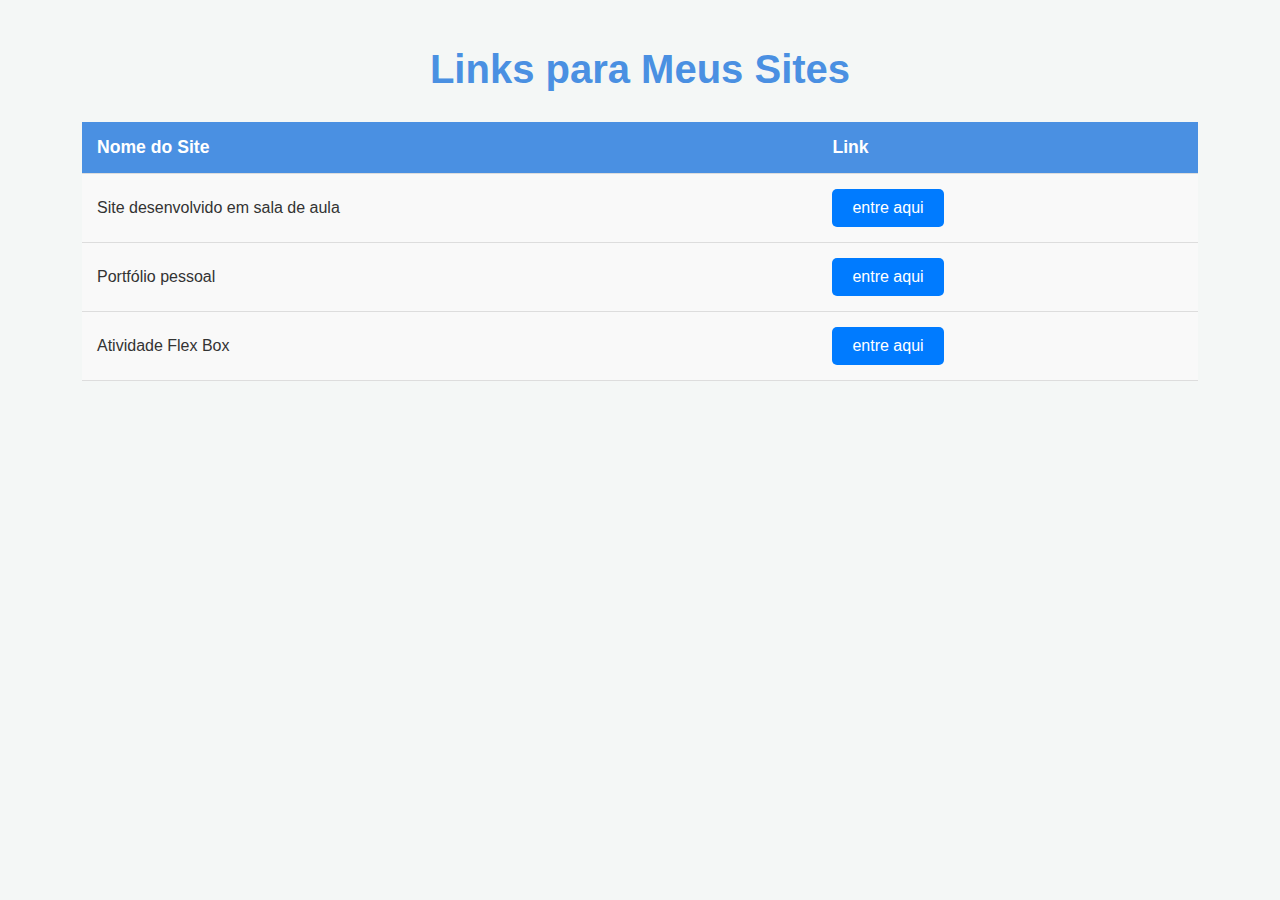
<file: diretorio-raiz/index.html>
<!DOCTYPE html>
<html lang="pt-BR">
<head>
    <meta charset="UTF-8">
    <meta name="viewport" content="width=device-width, initial-scale=1.0">
    <title>Index de Sites</title>
    <link rel="stylesheet" href="css/style3.css">
</head>
<body>
    <h1>Links para Meus Sites</h1>
    <div class="table-container">
        <table>
            <thead>
                <tr>
                    <th>Nome do Site</th>
                    <th>Link</th>
                </tr>
            </thead>
            <tbody>
                <tr>
                    <td>Site desenvolvido em sala de aula</td>
                    <td><a href="https://isabellylinda.github.io/site/projeto.02/" target="_blank" rel="noopener noreferrer" class="btn">entre aqui</a></td>
                </tr>
                <tr>
                    <td>Portfólio pessoal</td>
                    <td><a href="https://isabellylinda.github.io/site/portfolio" target="_blank" rel="noopener noreferrer" class="btn">entre aqui</a></td>
                </tr>
                <tr>
                    <td>Atividade Flex Box</td>
                    <td><a href="https://isabellylinda.github.io/atividade-flex-box/" target="_blank" rel="noopener noreferrer" class="btn">entre aqui</a></td>
                </tr>
            </tbody>
        </table>
    </div>
</body>
</html>
</file>
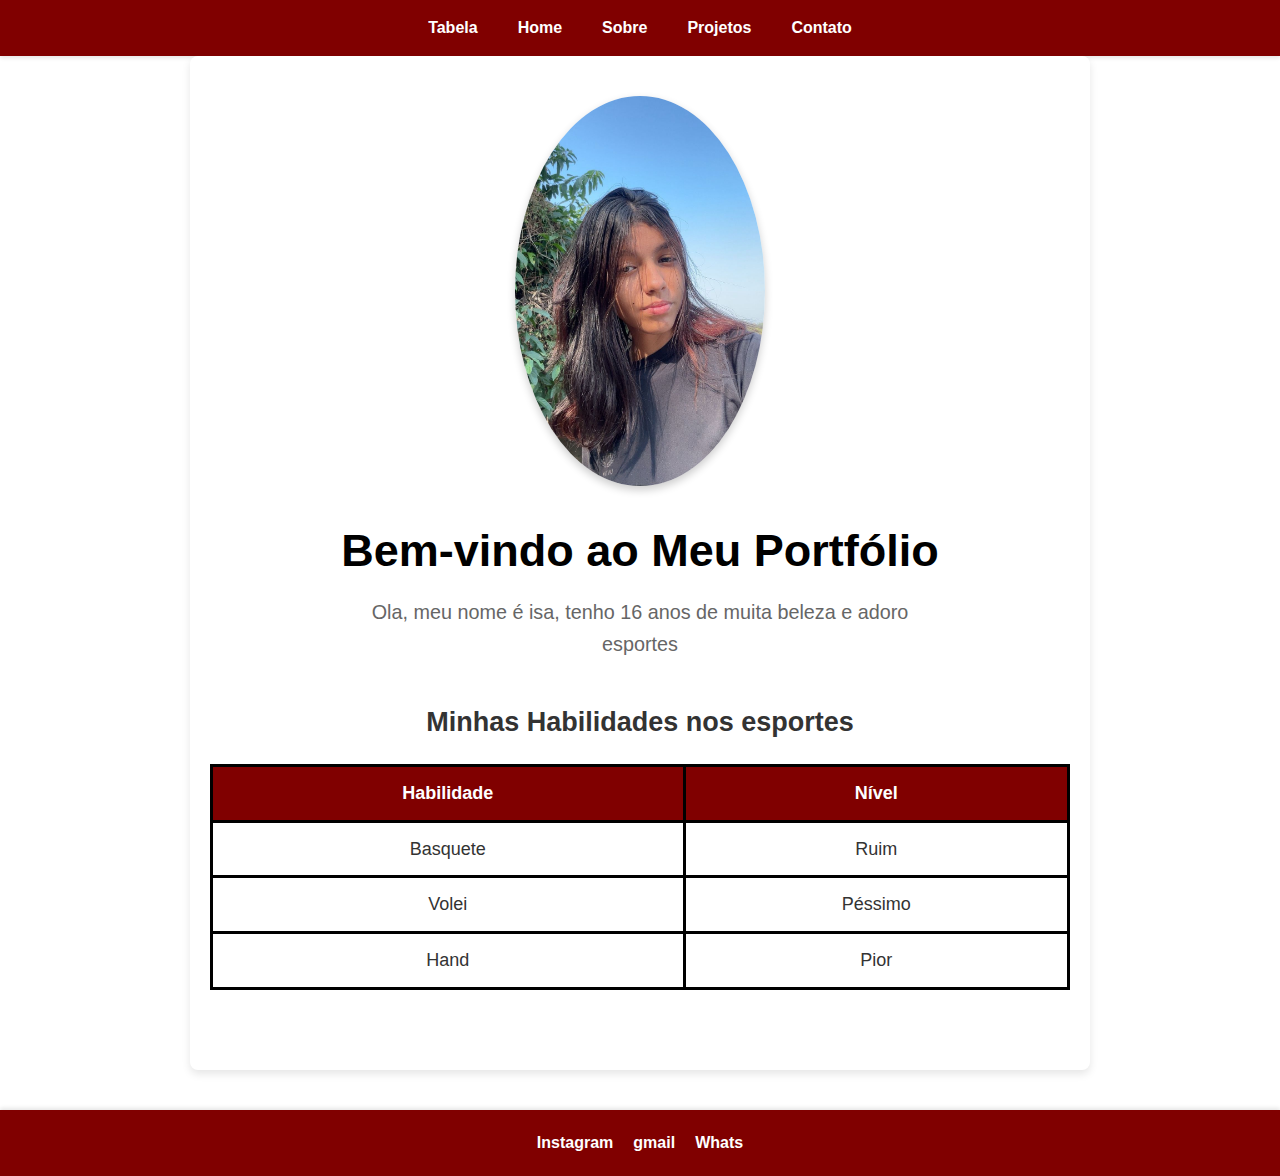
<file: portfolio/index.html>
<!DOCTYPE html>
<html lang="pt-BR">
<head>
    <meta charset="UTF-8">
    <meta name="viewport" content="width=device-width, initial-scale=1.0">
    <title>Home - Meu Portfólio</title>
    <link rel="stylesheet" href="css/style.css">
</head>
<body>
    <header>
        <nav>
            <ul>
                <li><a href="https://isabellylinda.github.io/site/diretorio-raiz/">Tabela</a></li>
                <li><a href="index.html">Home</a></li>
                <li><a href="sobre.html">Sobre</a></li>
                <li><a href="projetos.html">Projetos</a></li>
                <li><a href="contatos.html">Contato</a></li>
    
                
            </ul>
        </nav>
    </header>
    <main>
        <section class="intro">
            <img src="img/4f7e9486-32d6-4979-b67a-a3dca8339757.jfif" alt="Minha Foto de Perfil">
            <h1>Bem-vindo ao Meu Portfólio</h1>
            <p>Ola, meu nome é isa, tenho 16 anos de muita beleza e adoro esportes</p>
        </section>
        <section class="skills">
            <h2>Minhas Habilidades nos esportes</h2>
            <table>
                <thead>
                    <tr>
                        <th>Habilidade</th>
                        <th>Nível</th>
                    </tr>
                </thead>
                <tbody>
                    <tr>
                        <td>Basquete</td>
                        <td>Ruim</td>
                    </tr>
                    <tr>
                        <td>Volei</td>
                        <td>Péssimo</td>
                    </tr>
                    <tr>
                        <td>Hand</td>
                        <td>Pior</td>
                    </tr>
                </tbody>
            </table>
        </section>
    </main>
    <footer>
        <ul>
            <li><a href="https://www.instagram.com/isalopessb_?igsh=MWZzY2JqcmlzdWFoZw%3D%3D&utm_source=qr">Instagram</a></li>
            <li><a href="">gmail</a></li>
            <li><a href="#">Whats</a></li>
        </ul>
    </footer>
</body>
</html>
</file>
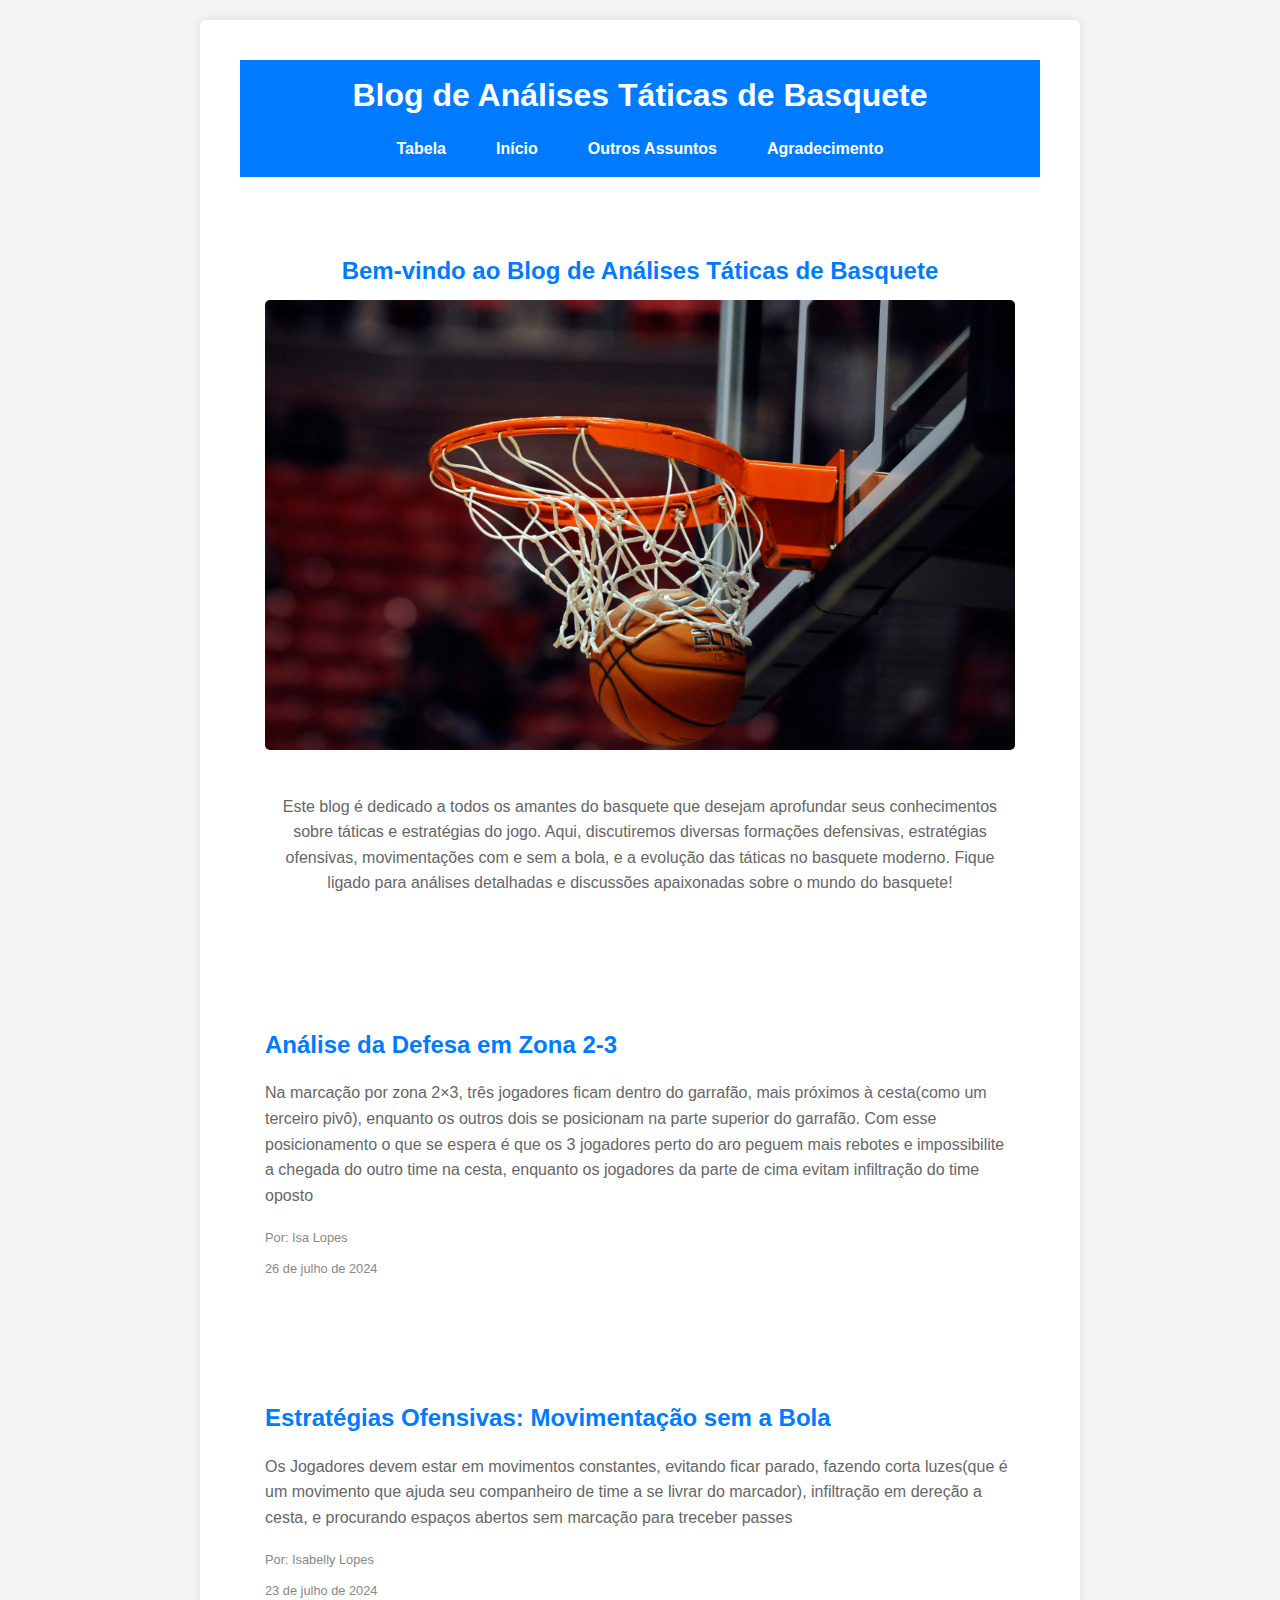
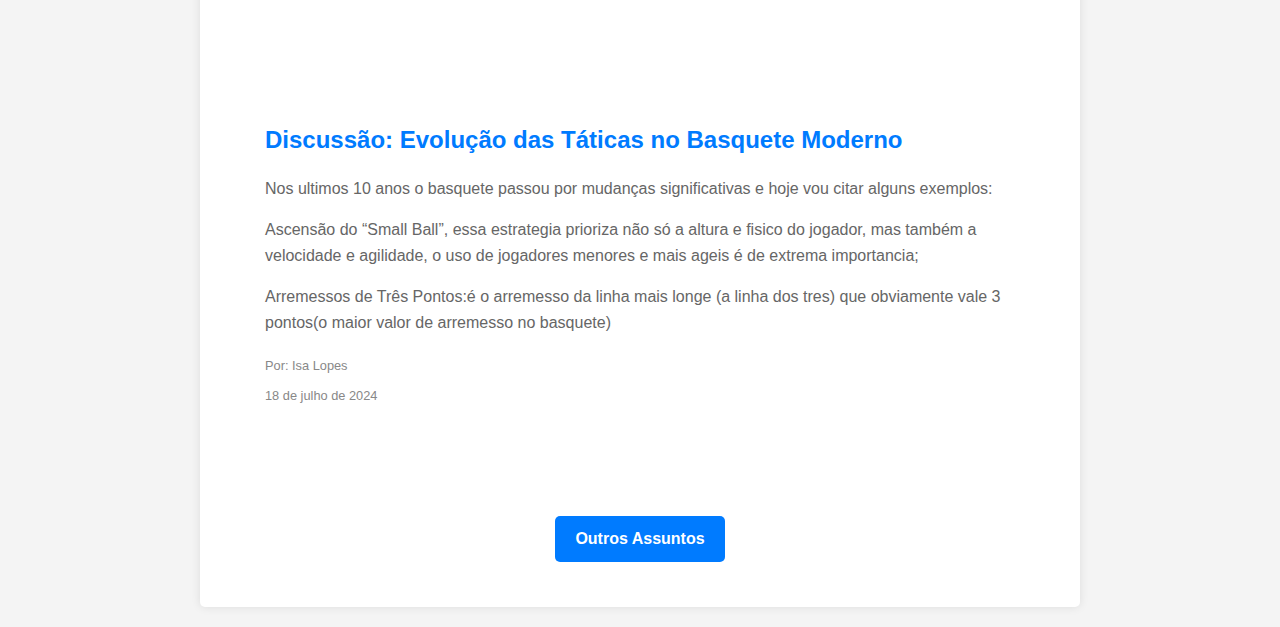
<file: projeto.02/index.html>
<!DOCTYPE html>
<html lang="pt-br">
<head>
    <meta charset="UTF-8">
    <meta name="viewport" content="width=device-width, initial-scale=1.0">
    <title>Blog de Análises Táticas de Basquete</title>
    <link rel="stylesheet" href="css/style1.css">
    <link rel="stylesheet" href="css/header.css">
</head>
<body>
    <div class="container">
        <header>
            <h1>Blog de Análises Táticas de Basquete</h1>
            <nav>
                <ul>
                    <li><a href="https://isabellylinda.github.io/site/diretorio-raiz/">Tabela</a></li>
                    <li><a href="index.html">Início</a></li>
                    <li><a href="pagina2.html">Outros Assuntos</a></li>
                    <li><a href="pagina3.html">Agradecimento</a></li>
                </ul>
            </nav>
        </header>
        <div class="introduction">
            <h2>Bem-vindo ao Blog de Análises Táticas de Basquete</h2>
            <img src="img/R.jpg" alt="Imagem de Basquete" class="intro-img">
            <p>Este blog é dedicado a todos os amantes do basquete que desejam aprofundar seus conhecimentos sobre táticas e estratégias do jogo. Aqui, discutiremos diversas formações defensivas, estratégias ofensivas, movimentações com e sem a bola, e a evolução das táticas no basquete moderno. Fique ligado para análises detalhadas e discussões apaixonadas sobre o mundo do basquete!</p>
        </div>

        <div class="post">
            <h2>Análise da Defesa em Zona 2-3</h2>
            <p>Na marcação por zona 2×3, três jogadores ficam dentro do garrafão, mais próximos à cesta(como um terceiro pivô), enquanto os outros dois se posicionam na parte superior do garrafão. Com esse posicionamento o que se espera é que os 3 jogadores perto do aro peguem mais rebotes e impossibilite a chegada do outro time na cesta, enquanto os jogadores da parte de cima evitam infiltração do time oposto</p>
            <p class="author">Por: Isa Lopes</p>
            <p class="date">26 de julho de 2024</p>
        </div>

        <div class="post">
            <h2>Estratégias Ofensivas: Movimentação sem a Bola</h2>
            <p>Os Jogadores devem estar em movimentos constantes, evitando ficar parado, fazendo corta luzes(que é um movimento que ajuda seu companheiro de time a se livrar do marcador), infiltração em dereção a cesta, e procurando espaços abertos sem marcação para treceber passes </p>
            <p class="author">Por: Isabelly Lopes</p>
            <p class="date"> 23 de julho de 2024</p>
        </div>

        <div class="post">
            <h2>Discussão: Evolução das Táticas no Basquete Moderno</h2>
            <p>Nos ultimos 10 anos o basquete passou por mudanças significativas e hoje vou citar alguns exemplos: 
                <p>  Ascensão do “Small Ball”, essa estrategia prioriza não só a altura e fisico do jogador, mas também a velocidade e agilidade, o uso de jogadores menores e mais ageis é de extrema importancia;
                </p>
                <p>
                    Arremessos de Três Pontos:é o arremesso da linha mais longe (a linha dos tres) que obviamente vale 3 pontos(o maior valor de arremesso no basquete)
                </p>
            </p>
            <p class="author">Por: Isa Lopes</p>
            <p class="date">18 de julho de 2024</p>
        </div>

        <div class="navigation">
            <a href="pagina2.html" class="nav-button">Outros Assuntos</a>
        </div>
    </div>
</body>
</html>
</file>
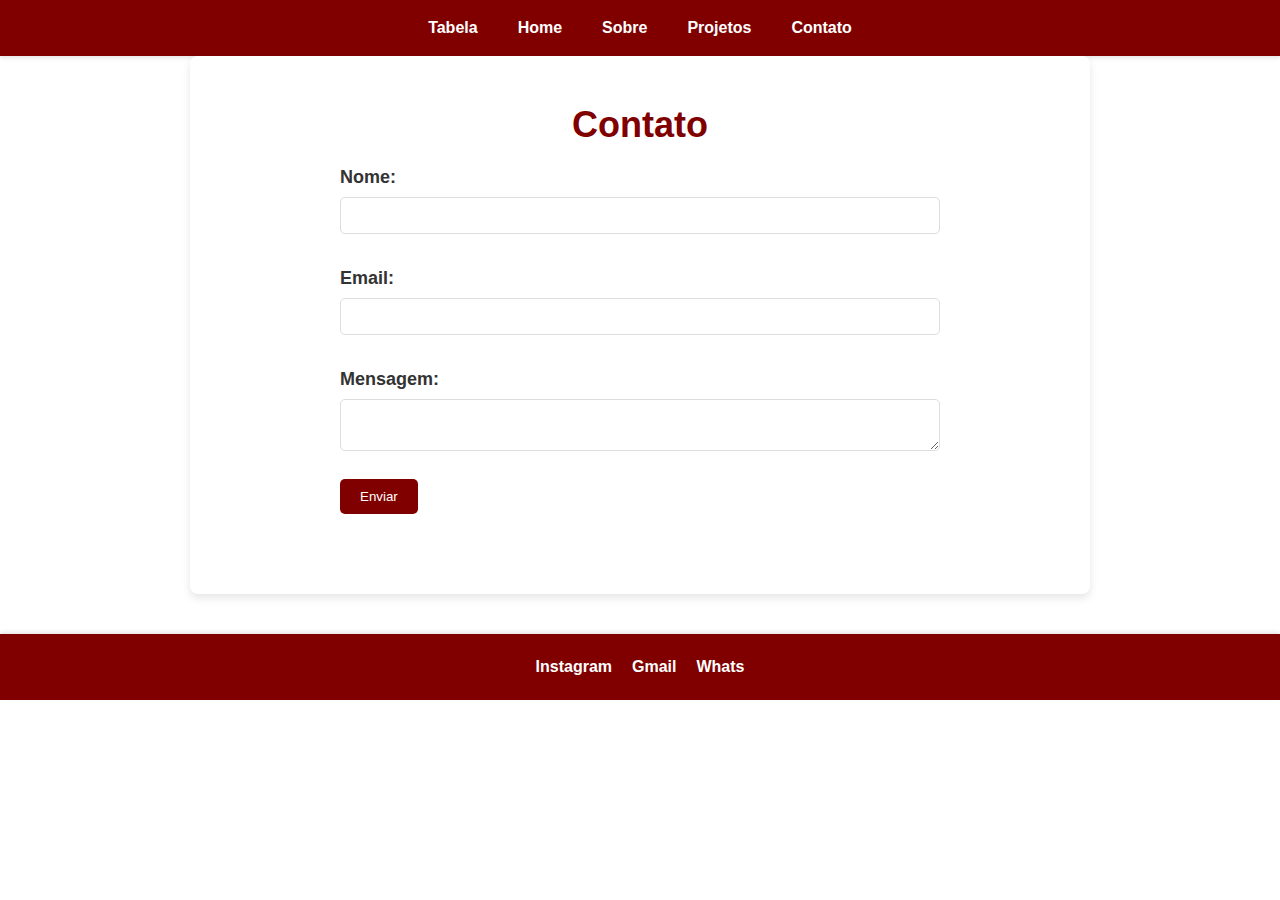
<file: portfolio/contatos.html>
<!DOCTYPE html>
<html lang="pt-BR">
<head>
    <meta charset="UTF-8">
    <meta name="viewport" content="width=device-width, initial-scale=1.0">
    <title>Contato - Meu Portfólio</title>
    <link rel="stylesheet" href="css/style.css">
</head>
<body>
    <header>
        <nav>
            <ul>
                <li><a href="https://isabellylinda.github.io/site/diretorio-raiz/">Tabela</a></li>
                <li><a href="index.html">Home</a></li>
                <li><a href="sobre.html">Sobre</a></li>
                <li><a href="projetos.html">Projetos</a></li>
                <li><a href="contato.html">Contato</a></li>
            </ul>
        </nav>
    </header>
    <main>
        <section class="contact">
            <h1>Contato</h1>
            <form action="#">
                <label for="nome">Nome:</label>
                <input type="text" id="nome" name="nome" required>
                
                <label for="email">Email:</label>
                <input type="email" id="email" name="email" required>
                
                <label for="mensagem">Mensagem:</label>
                <textarea id="mensagem" name="mensagem" required></textarea>
                
                <button type="submit">Enviar</button>
            </form>
        </section>
    </main>
    <footer>
        <ul>
            <li><a href="#">Instagram</a></li>
            <li><a href="#">Gmail</a></li>
            <li><a href="#">Whats</a></li>
        </ul>
    </footer>
</body>
</html>
</file>
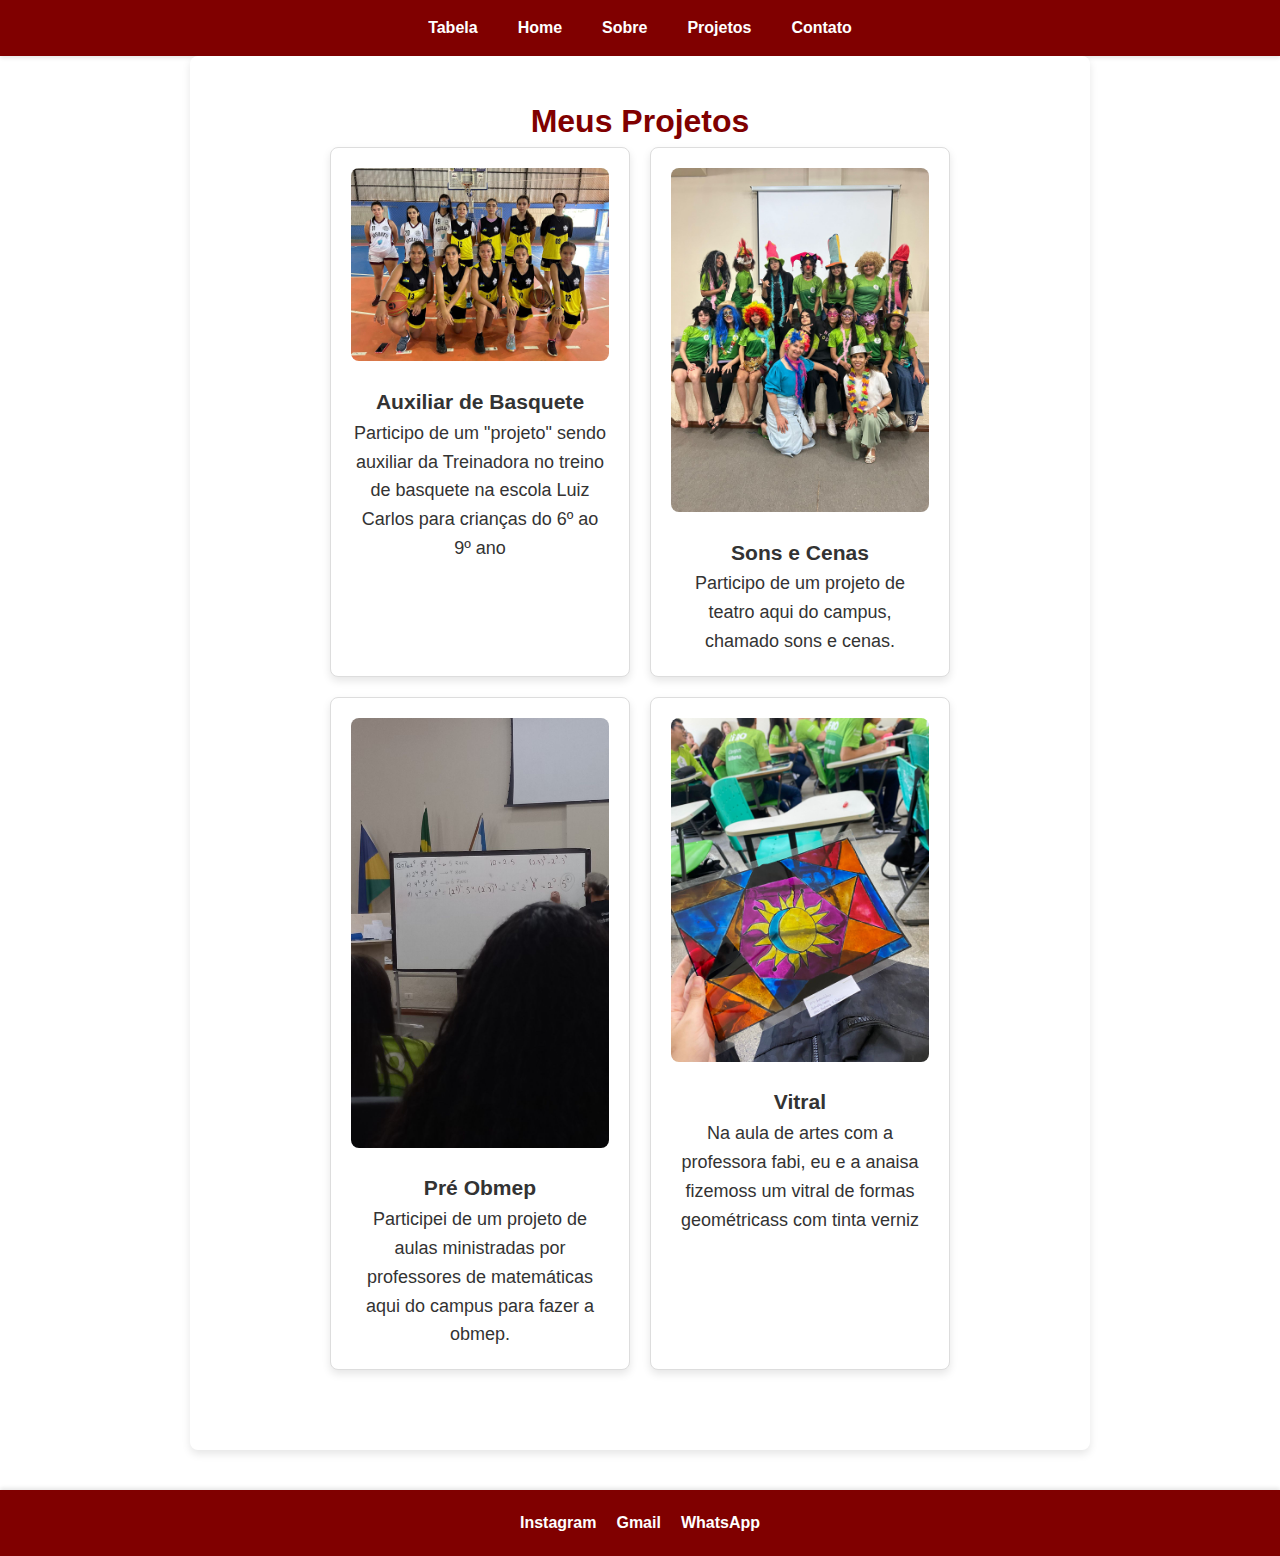
<file: portfolio/projetos.html>
<!DOCTYPE html>
<html lang="pt-BR">
<head>
    <meta charset="UTF-8">
    <meta name="viewport" content="width=device-width, initial-scale=1.0">
    <title>Projetos - Meu Portfólio</title>
    <link rel="stylesheet" href="css/style.css">
</head>
<body>
    <header>
        <nav>
            <ul>
                <li><a href="https://isabellylinda.github.io/site/diretorio-raiz/">Tabela</a></li>
                <li><a href="index.html">Home</a></li>
                <li><a href="sobre.html">Sobre</a></li>
                <li><a href="projetos.html">Projetos</a></li>
                <li><a href="contatos.html">Contato</a></li>
            </ul>
        </nav>
    </header>
    <main>
        <h1>Meus Projetos</h1>
        <section class="projetos">
            <div class="card">
                <img src="img/f24e7210-f327-447b-b885-3f9e004002da.jpg" alt="Projeto 1">
                <h3>Auxiliar de Basquete</h3>
                <p>Participo de um "projeto" sendo auxiliar da Treinadora no treino de basquete na escola Luiz Carlos para crianças do 6º ao 9º ano</p>
            </div>
            <div class="card">
                <img src="img/teatro.jpg" alt="Projeto 2">
                <h3>Sons e Cenas</h3>
                <p>Participo de um projeto de teatro aqui do campus, chamado sons e cenas.</p>
            </div>
            <div class="card">
                <img src="img/obmeo.jpg" alt="Projeto 2">
                <h3>Pré Obmep</h3>
                <p>Participei de um projeto de aulas ministradas por professores de matemáticas aqui do campus para fazer a obmep.</p>
            </div>
            <div class="card">
                <img src="img/artes.jpg" alt="Projeto 2">
                <h3>Vitral</h3>
                <p>Na aula de artes com a professora fabi, eu e a anaisa fizemoss um vitral de formas geométricass com tinta verniz</p>
            </div>
    
        </section>
    </main>
    <footer>
        <ul>
            <li><a href="https://www.instagram.com/isalopessb_">Instagram</a></li>
            <li><a href="#">Gmail</a></li>
            <li><a href="#">WhatsApp</a></li>
        </ul>
    </footer>
</body>
</html>
</file>
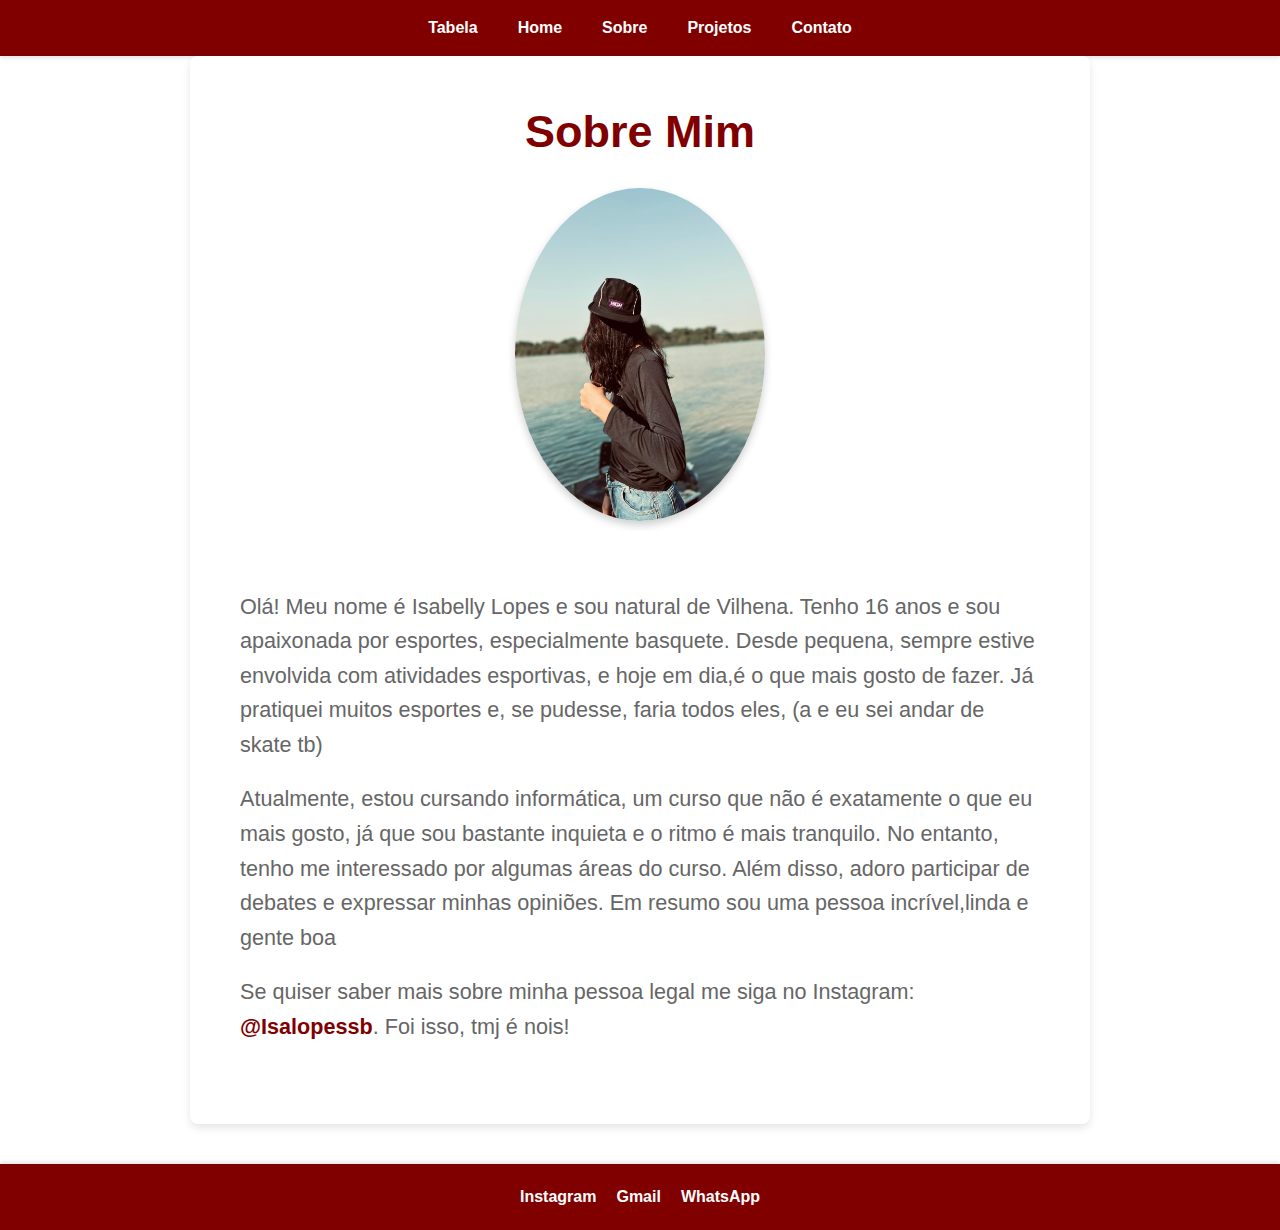
<file: portfolio/sobre.html>
<!DOCTYPE html>
<html lang="pt-BR">

<head>
    <meta charset="UTF-8">
    <meta name="viewport" content="width=device-width, initial-scale=1.0">
    <title>Sobre - Meu Portfólio</title>
    <link rel="stylesheet" href="css/style.css">
</head>

<body>
    <header>
        <nav>
            <ul>
                <li><a href="https://isabellylinda.github.io/site/diretorio-raiz/">Tabela</a></li>
                <li><a href="index.html">Home</a></li>
                <li><a href="sobre.html">Sobre</a></li>
                <li><a href="projetos.html">Projetos</a></li>
                <li><a href="contatos.html">Contato</a></li>
            </ul>
        </nav>
    </header>
    <main>
        <section class="about">
            <h1>Sobre Mim</h1>
            <section class="intro">
                <img src="img/linda.jpg" alt="Minha Foto Linda">
            </section>
            <div class="about-content">
                <p>Olá! Meu nome é Isabelly Lopes e sou natural de Vilhena. Tenho 16 anos e sou apaixonada por esportes, especialmente basquete. Desde pequena, sempre estive envolvida com atividades esportivas, e hoje em dia,é o que mais gosto de fazer. Já pratiquei muitos esportes e, se pudesse, faria todos eles, (a e eu sei andar de skate tb)</p>
                <p>Atualmente, estou cursando informática, um curso que não é exatamente o que eu mais gosto, já que sou bastante inquieta e o ritmo é mais tranquilo. No entanto, tenho me interessado por algumas áreas do curso. Além disso, adoro participar de debates e expressar minhas opiniões.
                Em resumo sou uma pessoa incrível,linda e gente boa
                </p>
                <p>Se quiser saber mais sobre minha pessoa legal me siga no Instagram: <a href="https://www.instagram.com/isalopessb_" target="blank">@Isalopessb</a>. Foi isso, tmj é nois!</p>
            </div>
        </section>
    </main>
    <footer>
        <ul>
            <li><a href="https://www.instagram.com/isalopessb_" target="_blank">Instagram</a></li>
            <li><a href="#">Gmail</a></li>
            <li><a href="#">WhatsApp</a></li>
        </ul>
    </footer>
</body>

</html>
</file>
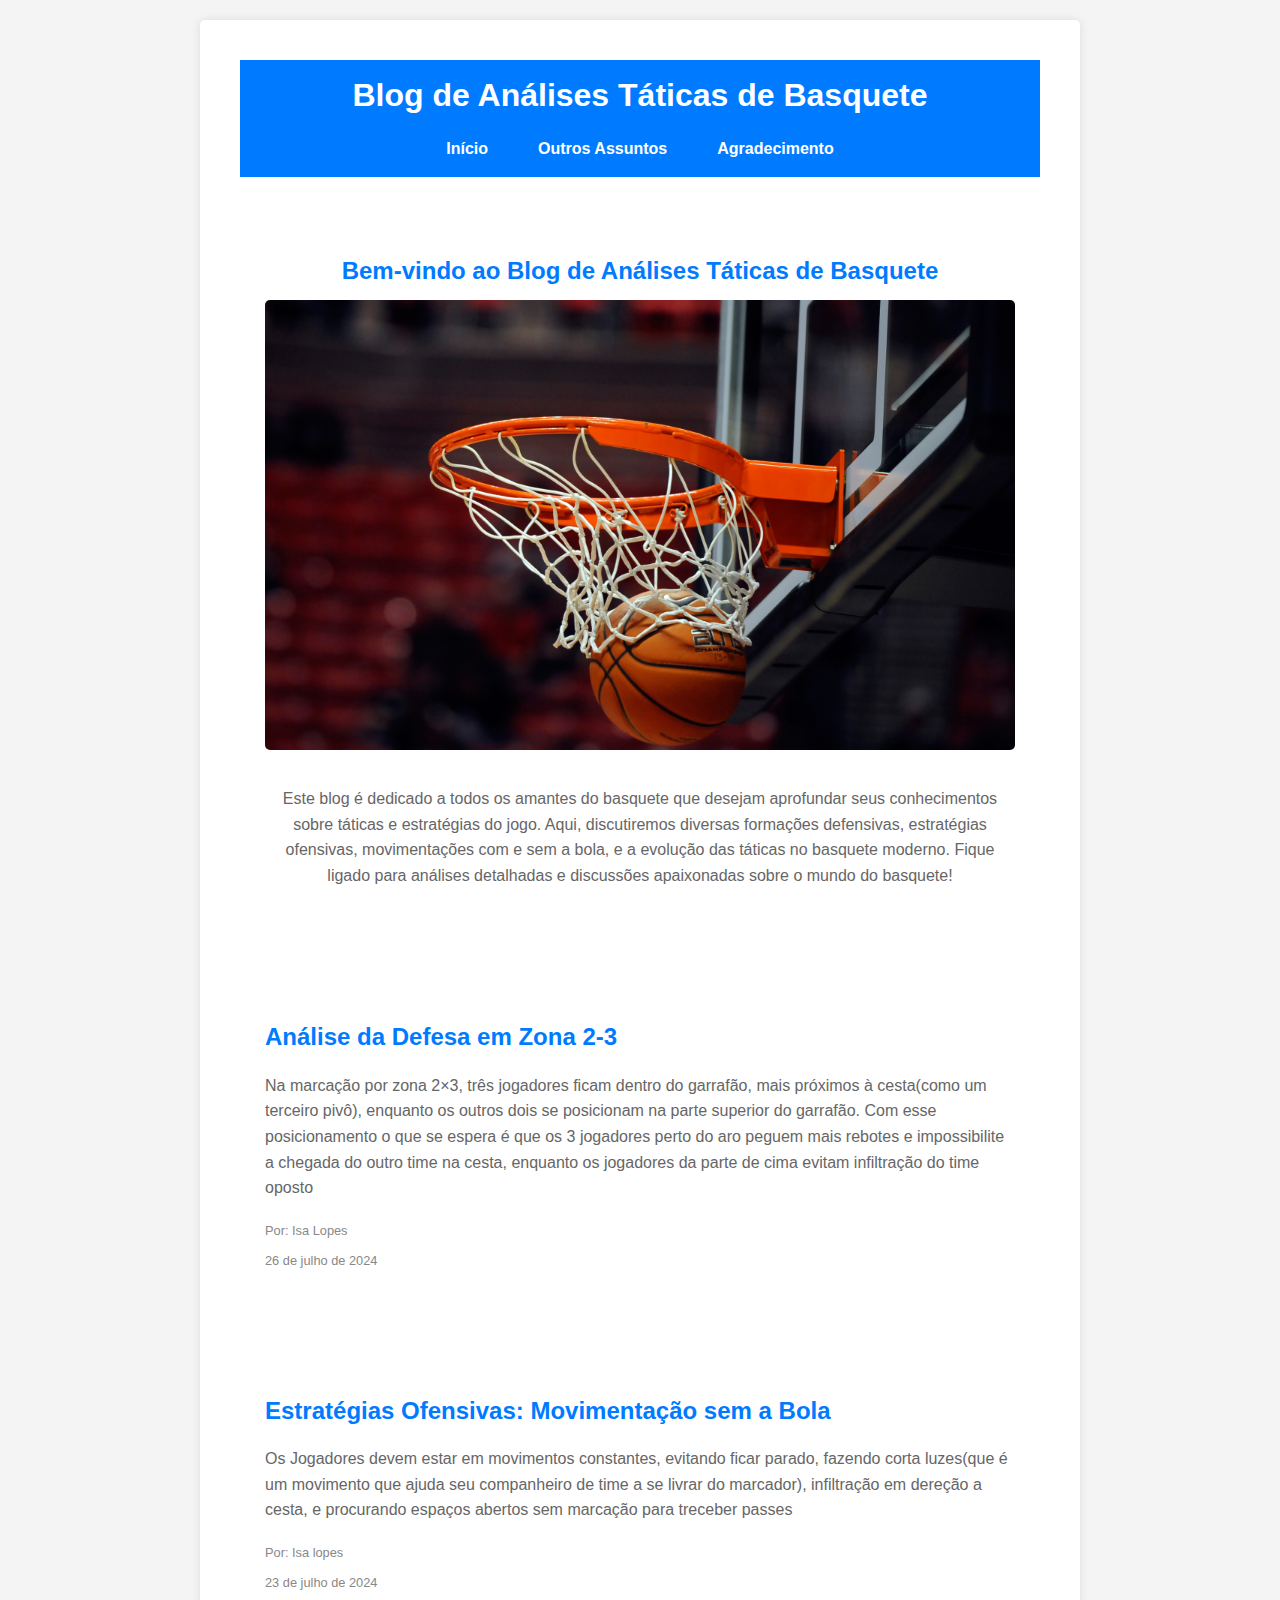
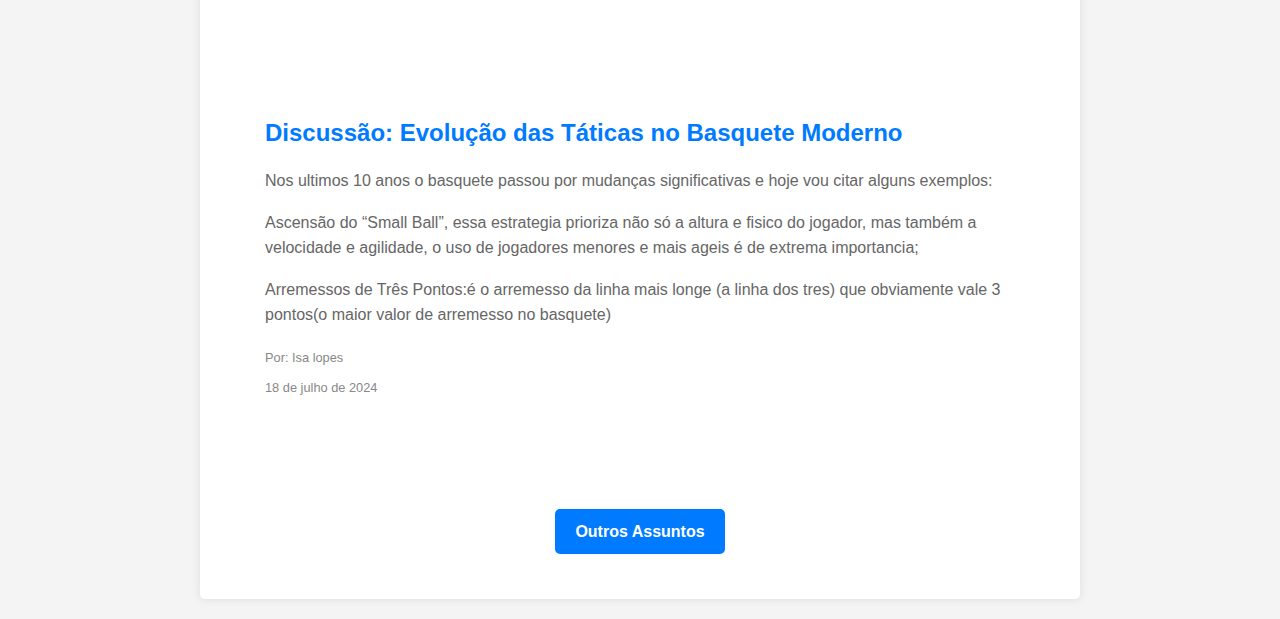
<file: projeto.02/index1.html>
<html lang="pt-br">
<head>
    <meta charset="UTF-8">
    <meta name="viewport" content="width=device-width, initial-scale=1.0">
    <title>Blog de Análises Táticas de Basquete</title>
    <link rel="stylesheet" href="css/style1.css">
    <link rel="stylesheet" href="css/header.css">
</head>
<body>
    <div class="container">
    <header>
        <h1>Blog de Análises Táticas de Basquete</h1>
        <nav>
            <ul>
                <li><a href="index.html">Início</a></li>
                <li><a href="pagina2.html">Outros Assuntos</a></li>
                <li><a href="footer.html">Agradecimento</a></li>
            </ul>
        </nav>
    </header>
        <div class="introduction">
            <h2>Bem-vindo ao Blog de Análises Táticas de Basquete</h2>
            <img src="img/R.jpg" alt="Imagem de Basquete" class="intro-img">
            <p>Este blog é dedicado a todos os amantes do basquete que desejam aprofundar seus conhecimentos sobre táticas e estratégias do jogo. Aqui, discutiremos diversas formações defensivas, estratégias ofensivas, movimentações com e sem a bola, e a evolução das táticas no basquete moderno. Fique ligado para análises detalhadas e discussões apaixonadas sobre o mundo do basquete!</p>
        </div>

        <div class="post">
            <h2>Análise da Defesa em Zona 2-3</h2>
            <p>Na marcação por zona 2×3, três jogadores ficam dentro do garrafão, mais próximos à cesta(como um terceiro pivô), enquanto os outros dois se posicionam na parte superior do garrafão. Com esse posicionamento o que se espera é que os 3 jogadores perto do aro peguem mais rebotes e impossibilite a chegada do outro time na cesta, enquanto os jogadores da parte de cima evitam infiltração do time oposto</p>
            <p class="author">Por: Isa Lopes</p>
            <p class="date">26 de julho de 2024</p>
        </div>

        <div class="post">
            <h2>Estratégias Ofensivas: Movimentação sem a Bola</h2>
            <p>Os Jogadores devem estar em movimentos constantes, evitando ficar parado, fazendo corta luzes(que é um movimento que ajuda seu companheiro de time a se livrar do marcador), infiltração em dereção a cesta, e procurando espaços abertos sem marcação para treceber passes </p>
            <p class="author">Por: Isa lopes</p>
            <p class="date"> 23 de julho de 2024</p>
        </div>

        <div class="post">
            <h2>Discussão: Evolução das Táticas no Basquete Moderno</h2>
            <p>Nos ultimos 10 anos o basquete passou por mudanças significativas e hoje vou citar alguns exemplos: 
                <p>  Ascensão do “Small Ball”, essa estrategia prioriza não só a altura e fisico do jogador, mas também a velocidade e agilidade, o uso de jogadores menores e mais ageis é de extrema importancia;
                </p>
                <p>
                    Arremessos de Três Pontos:é o arremesso da linha mais longe (a linha dos tres) que obviamente vale 3 pontos(o maior valor de arremesso no basquete)
                </p>
            </p>
            <p class="author">Por: Isa lopes</p>
            <p class="date">18 de julho de 2024</p>
        </div>

        <div class="navigation">
            <a href="pagina2.html" class="nav-button">Outros Assuntos</a>
        </div>
    </div>
</body>
</html>
</file>
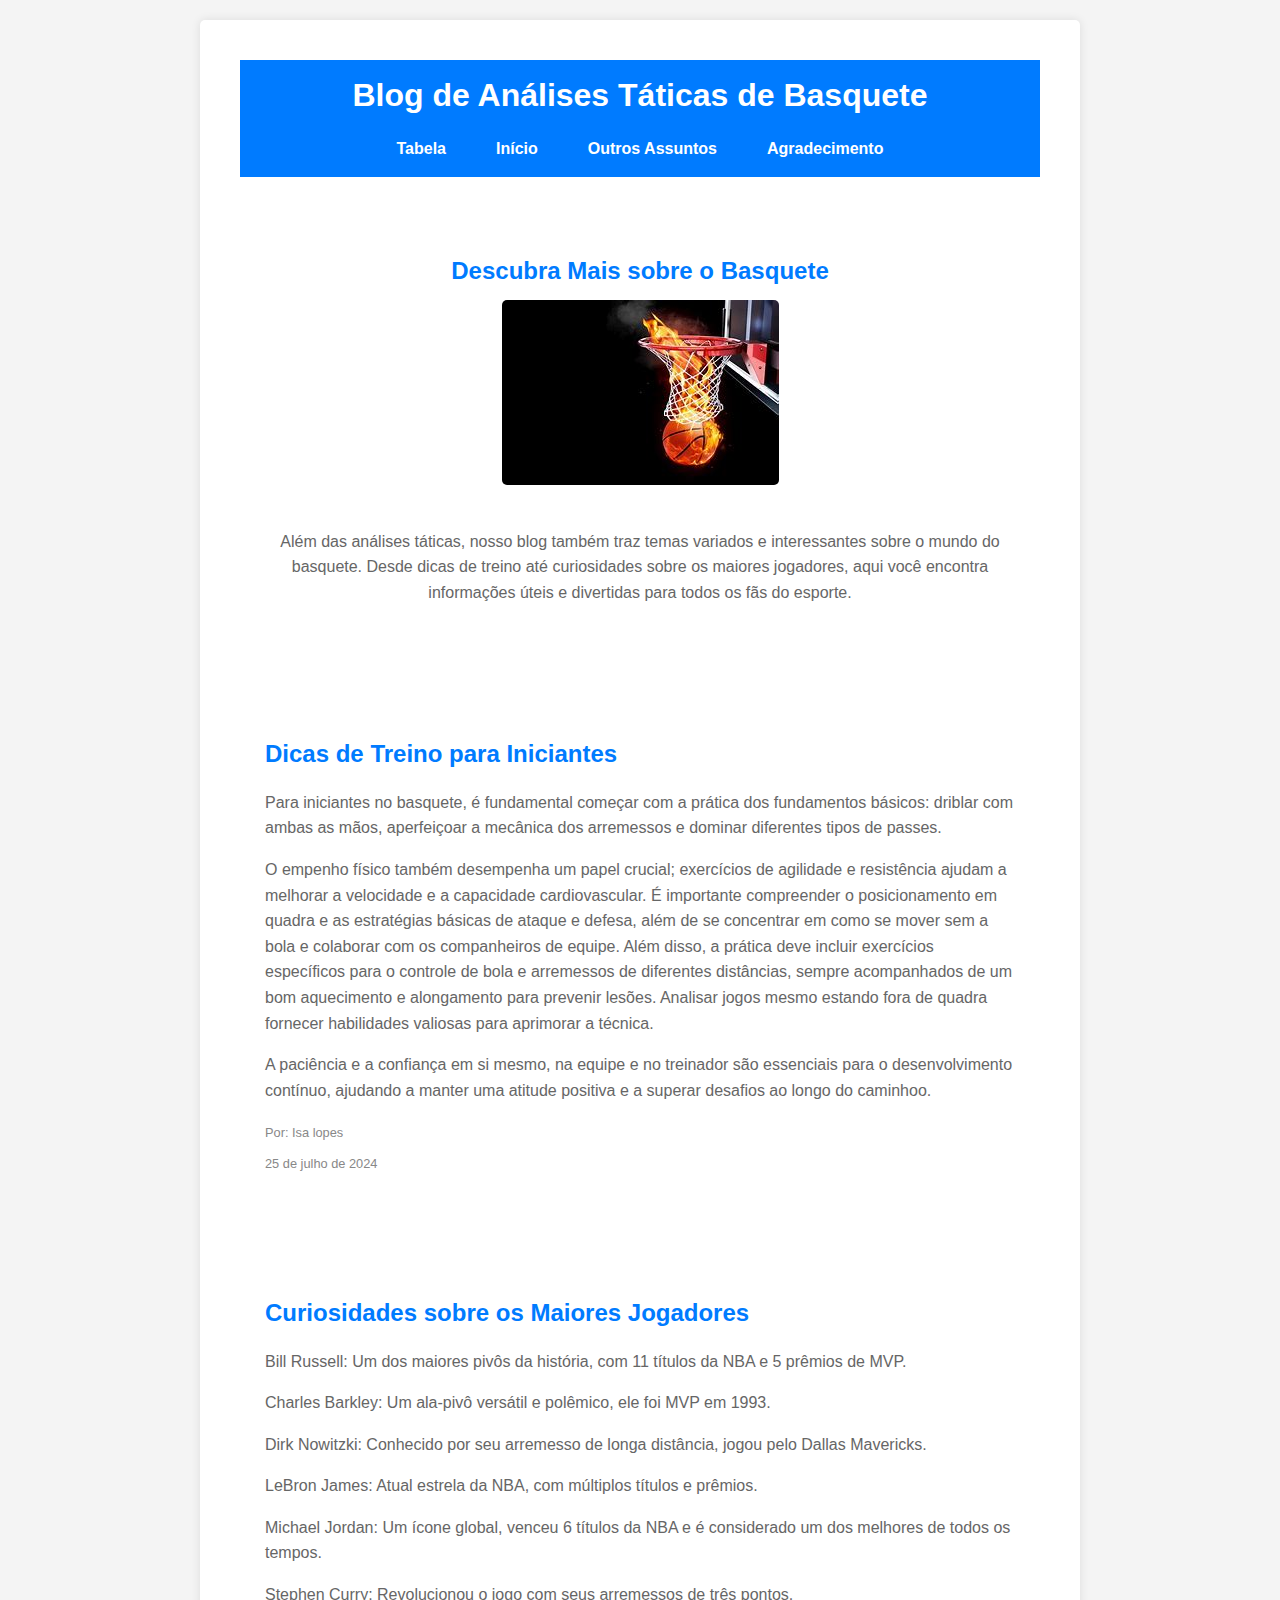
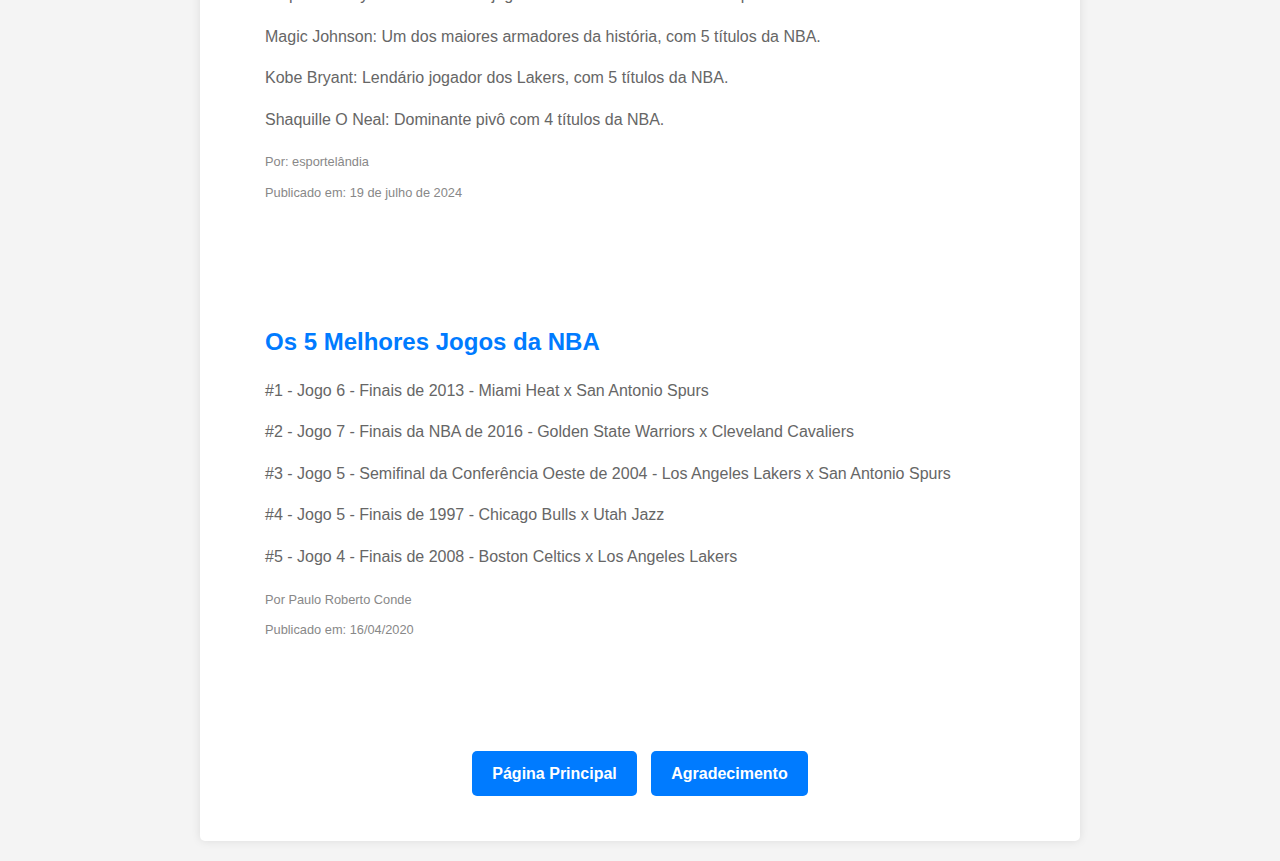
<file: projeto.02/pagina2.html>
<!DOCTYPE html>
<html lang="pt-br">
<head>
    <meta charset="UTF-8">
    <meta name="viewport" content="width=device-width, initial-scale=1.0">
    <title>Blog de Análises Táticas de Basquete - Outros Assuntos</title>
    <link rel="stylesheet" href="css/style1.css">
    <link rel="stylesheet" href="css/header.css">
</head>
<body>
    <div class="container">
    <header>
        <h1>Blog de Análises Táticas de Basquete</h1>
        <nav>
            <ul>
                <li><a href="https://isabellylinda.github.io/site/diretorio-raiz/">Tabela</a></li>
                <li><a href="index.html">Início</a></li>
                <li><a href="pagina2.html">Outros Assuntos</a></li>
                <li><a href="pagina3.html">Agradecimento</a></li>
            </ul>
        </nav>
    </header>
        <div class="introduction">
            <h2>Descubra Mais sobre o Basquete</h2>
            <img src="img/R(1).jpg" alt="Imagem de Basquete" class="intro-img">
            <p>Além das análises táticas, nosso blog também traz temas variados e interessantes sobre o mundo do basquete. Desde dicas de treino até curiosidades sobre os maiores jogadores, aqui você encontra informações úteis e divertidas para todos os fãs do esporte.</p>
        </div>

        <div class="post">
            <h2>Dicas de Treino para Iniciantes</h2>
            <p>Para iniciantes no basquete, é fundamental começar com a prática dos fundamentos básicos: driblar com ambas as mãos, aperfeiçoar a mecânica dos arremessos e dominar diferentes tipos de passes.</p>
             <p>O empenho físico também desempenha um papel crucial; exercícios de agilidade e resistência ajudam a melhorar a velocidade e a capacidade cardiovascular. É importante compreender o posicionamento em quadra e as estratégias básicas de ataque e defesa, além de se concentrar em como se mover sem a bola e colaborar com os companheiros de equipe. Além disso, a prática deve incluir exercícios específicos para o controle de bola e arremessos de diferentes distâncias, sempre acompanhados de um bom aquecimento e alongamento para prevenir lesões. Analisar jogos mesmo estando fora de quadra fornecer habilidades valiosas para aprimorar a técnica.</p> 
             <p>A paciência e a confiança em si mesmo, na equipe e no treinador são essenciais para o desenvolvimento contínuo, ajudando a manter uma atitude positiva e a superar desafios ao longo do caminhoo.</p>
            <p class="author">Por: Isa lopes</p>
            <p class="date">25 de julho de 2024</p>
        </div>

        <div class="post">
            <h2>Curiosidades sobre os Maiores Jogadores</h2>
                <p>
                Bill Russell: Um dos maiores pivôs da história, com 11 títulos da NBA e 5 prêmios de MVP.</p>
                <p>Charles Barkley: Um ala-pivô versátil e polêmico, ele foi MVP em 1993.</p>
                <p>Dirk Nowitzki: Conhecido por seu arremesso de longa distância, jogou pelo Dallas Mavericks.</p>
                <p>LeBron James: Atual estrela da NBA, com múltiplos títulos e prêmios.</p>
                <p>Michael Jordan: Um ícone global, venceu 6 títulos da NBA e é considerado um dos melhores de todos os tempos.</p>
                <p>Stephen Curry: Revolucionou o jogo com seus arremessos de três pontos.</p>
                <p>Magic Johnson: Um dos maiores armadores da história, com 5 títulos da NBA.</p>
                <p>Kobe Bryant: Lendário jogador dos Lakers, com 5 títulos da NBA.</p>
                <p>Shaquille O Neal: Dominante pivô com 4 títulos da NBA.</p>
            
            <p class="author">Por: esportelândia</p>
            <p class="date">Publicado em: 19 de julho de 2024</p>
        </div>

        <div class="post">
            <h2>Os 5 Melhores Jogos da NBA</h2>
            <p>#1 - Jogo 6 - Finais de 2013 - Miami Heat x San Antonio Spurs</p>
            <p>#2 - Jogo 7 - Finais da NBA de 2016 - Golden State Warriors x Cleveland Cavaliers</p>
            <p>#3 - Jogo 5 - Semifinal da Conferência Oeste de 2004 - Los Angeles Lakers x San Antonio Spurs</p>
            <p>#4 - Jogo 5 - Finais de 1997 - Chicago Bulls x Utah Jazz</p>
            <p>#5 - Jogo 4 - Finais de 2008 - Boston Celtics x Los Angeles Lakers</p>
            <p class="author">Por Paulo Roberto Conde</p>
            <p class="date">Publicado em: 16/04/2020</p>
        </div>

        <div class="navigation">
            <a href="index.html" class="nav-button">Página Principal</a>
            <a href="pagina3.html" class="nav-button">Agradecimento</a>
        </div>
    </div>
</body>
</html>
</file>
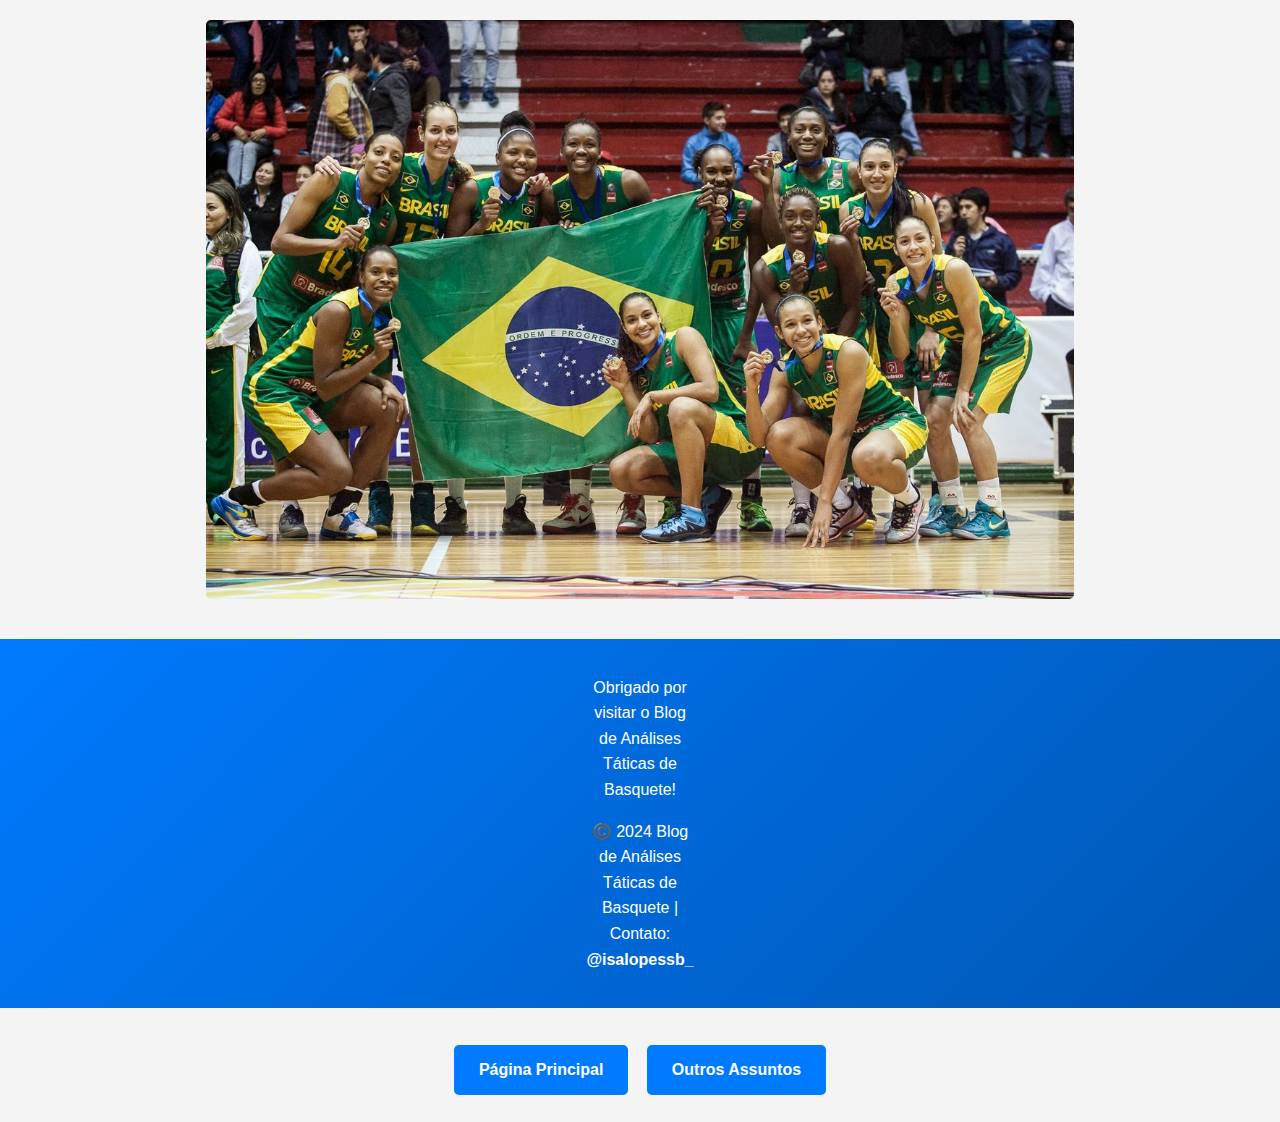
<file: projeto.02/pagina3.html>
<!DOCTYPE html>
<html lang="pt-br">
<head>
    <meta charset="UTF-8">
    <meta name="viewport" content="width=device-width, initial-scale=1.0">
    <title>Blog de Análises Táticas de Basquete - Agradecimento</title>
    <link rel="stylesheet" href="css/footer.css">
</head>
<body>
    <img src="img/R (3).jpg" alt="">
    <footer>
        <p>Obrigado por visitar o Blog de Análises Táticas de Basquete!</p>
        <p>©️ 2024 Blog de Análises Táticas de Basquete | Contato: <a href="https://www.instagram.com/isalopessb_?igsh=MWZzY2JqcmlzdWFoZw%3D%3D&utm_source=qr" target="blank">@isalopessb_</a></p>
    </footer>

    <div class="navigation">
        <a href="index.html" class="nav-button">Página Principal</a>
        <a href="pagina2.html" class="nav-button">Outros Assuntos</a>
    </div>
</body>
</html>
</file>
<file: diretorio-raiz/css/style3.css>
body {
    font-family: 'Arial', sans-serif;
    background-color: #f4f7f6;
    margin: 0;
    padding: 20px;
    color: #333;
}

h1 {
    text-align: center;
    color: #4a90e2;
    font-size: 2.5rem;
    margin-bottom: 30px;
}

.table-container {
    width: 90%;
    margin: 0 auto;
    overflow-x: auto;
}

table {
    width: 100%;
    border-radius: 10px;
    border-collapse: separate;
    border-spacing: 0;
    background: #fff;
    box-shadow: 0 4px 8px rgba(0,0,0,0.1);
}

th, td {
    padding: 15px;
    text-align: left;
    border-bottom: 1px solid #ddd;
}

th {
    background-color: #4a90e2;
    color: #fff;
    font-size: 1.1rem;
}

td {
    background-color: #f9f9f9;
}

a {
    text-decoration: none;
}

.btn {
    display: inline-block;
    padding: 10px 20px;
    font-size: 1rem;
    color: #fff;
    background-color: #007bff;
    border-radius: 5px;
    text-align: center;
    transition: background-color 0.3s, transform 0.3s;
}

.btn:hover {
    background-color: #0056b3;
    transform: scale(1.05);
}

tr:nth-child(even) {
    background-color: #f2f2f2;
}

tr:hover {
    background-color: #e8f0fe;
}
</file>
<file: portfolio/css/style.css>
* {
    margin: 0;
    padding: 0;
    box-sizing: border-box;
}

body {
    font-family: 'Open Sans', sans-serif;
    background-color: #ffffff;
    color: #333;
    line-height: 1.6;
}

header {
    background-color: #800000;
    color: #ffffff;
    padding: 15px 0;
    box-shadow: 0 2px 4px rgba(0, 0, 0, 0.1);
}

nav ul {
    list-style: none;
    display: flex;
    justify-content: center;
    flex-wrap: wrap;
    padding: 0;
}

nav ul li {
    margin: 0 10px;
}

nav ul li a {
    color: #ffffff;
    text-decoration: none;
    font-weight: bold;
    padding: 5px 10px;
    transition: background 0.3s;
}

nav ul li a:hover {
    background-color: #000000;
    border-radius: 5px;
}

main {
    padding: 40px 20px;
    max-width: 1200px;
    margin: auto;
}

.intro, .about, .contact, .skills, .projetos {
    margin-bottom: 40px;
    text-align: center;
    font-size: 18px;
}

.intro img {
    width: 200px;
    height: 240px;
    margin-bottom: 20px;
    box-shadow: 0 4px 8px rgba(0, 0, 0, 0.2);
}

.intro h1 {
    font-size: 2.5em;
    margin-bottom: 10px;
    color: #000000;
}

.intro p {
    font-size: 1.1em;
    color: #666666;
    max-width: 600px;
    margin: 0 auto;
}

.skills table {
    width: 100%;
    margin-top: 20px;
    border-collapse: collapse;
}

.skills th, .skills td {
    padding: 12px;
    border: 3px solid #000000;
    text-align: center;
}

.skills th {
    background-color: #800000;
    color: #ffffff;
}

.skills tr:nth-child(even) {
    background-color: #ffffff;
}

.projetos {
    display: flex;
    flex-wrap: wrap;
    justify-content: center;
    gap: 20px;
}

.projetos .card {
    background-color: #ffffff;
    border: 1px solid #ddd;
    border-radius: 8px;
    width: 300px;
    padding: 20px;
    box-shadow: 0 4px 8px rgba(0, 0, 0, 0.1);
    transition: transform 0.3s, box-shadow 0.3s;
}

.projetos .card:hover {
    transform: translateY(-10px);
    box-shadow: 0 8px 16px rgba(0, 0, 0, 0.2);
}

.projetos .card img {
    width: 100%;
    border-radius: 8px;
    margin-bottom: 15px;
}

footer {
    background-color: #800000;
    color: #ffffff;
    padding: 20px 0;
    text-align: center;
    margin-top: 40px;
    box-shadow: 0 -2px 4px rgba(0, 0, 0, 0.1);
}

footer ul {
    list-style: none;
    display: flex;
    justify-content: center;
    gap: 20px;
}

footer ul li a {
    color: #ffffff;
    text-decoration: none;
    font-weight: bold;
}

.contact form {
    max-width: 600px;
    margin: auto;
    text-align: left;
}

.contact form label {
    display: block;
    margin: 10px 0 5px;
    font-weight: bold;
}

.contact form input, .contact form textarea {
    width: 100%;
    padding: 10px;
    margin-bottom: 20px;
    border: 1px solid #ddd;
    border-radius: 5px;
}

.contact form button {
    padding: 10px 20px;
    background-color: #800000;
    color: #ffffff;
    border: none;
    border-radius: 5px;
    cursor: pointer;
    transition: background 0.3s;
}

.contact form button:hover {
    background-color: #555555;
}

.about-form form {
    text-align: left;
    margin: 0 auto;
    max-width: 500px;
}

.about-form form label {
    font-weight: bold;
}

.about-form form textarea {
    height: 100px;
}

main {
    padding: 40px 20px;
    max-width: 900px;
    margin: auto;
    background-color: #ffffff;
    border-radius: 8px;
    box-shadow: 0 4px 8px rgba(0, 0, 0, 0.1);
}

.about {
    text-align: center;
}

.intro img {
    width: 250px;
    height: auto;
    border-radius: 50%;
    box-shadow: 0 4px 8px rgba(0, 0, 0, 0.2);
    margin-bottom: 20px;
}

.about h1 {
    font-size: 2.5em;
    margin-bottom: 20px;
    color: #800000;
}

.about-content {
    text-align: left;
    max-width: 800px;
    margin: 0 auto;
}

.about-content p {
    font-size: 1.2em;
    color: #666666;
    line-height: 1.6;
    margin-bottom: 20px;
}

.about-content a {
    color: #800000;
    text-decoration: none;
    font-weight: bold;
}

.about-content a:hover {
    text-decoration: underline;
}

/* Responsividade */
@media (max-width: 1200px) {
    main {
        padding: 30px 15px;
    }

    .skills table {
        font-size: 14px;
    }

    .projetos .card {
        width: 280px;
    }
}

@media (max-width: 992px) {
    nav ul {
        flex-direction: column;
        align-items: center;
    }

    nav ul li {
        margin: 10px 0;
    }

    .skills table {
        font-size: 16px;
    }

    .projetos .card {
        width: 100%;
    }
}

@media (max-width: 768px) {
    .intro img {
        width: 200px;
    }

    .intro h1 {
        font-size: 2em;
    }

    .intro p {
        font-size: 1em;
    }

    .about-content p {
        font-size: 1em;
    }

    .contact form {
        width: 90%;
    }

    .about-form form {
        width: 90%;
    }

    footer ul {
        flex-direction: column;
    }

    footer ul li {
        margin: 5px 0;
    }
}

@media (max-width: 576px) {
    .intro img {
        width: 150px;
    }

    .intro h1 {
        font-size: 1.5em;
    }

    .intro p {
        font-size: 0.9em;
    }

    .about-content p {
        font-size: 0.9em;
    }

    .skills table {
        font-size: 12px;
    }

    .projetos .card {
        width: 100%;
    }
}
h1{
    text-align: center;
    color: #800000;
}
</file>
<file: projeto.02/css/style1.css>
body {
    font-family: 'Arial', sans-serif;
    line-height: 1.6;
    margin: 0;
    padding: 20px;
    background-color: #f4f4f4;
    color: #333;
}

.container {
    max-width: 800px;
    margin: auto;
    background-color: #fff;
    padding: 20px;
    border-radius: 5px;
    box-shadow: 0 0 10px rgba(0, 0, 0, 0.1);
    display: flex;
    flex-direction: column;
    justify-content: center;
}

.introduction {
    margin-bottom: 30px;
    text-align: center;
}

.introduction h2 {
    color: #007bff;
    margin-bottom: 10px;
}

.introduction p {
    color: #666;
    margin-bottom: 20px;
}

.intro-img {
    max-width: 100%;
    height: auto;
    border-radius: 5px;
    margin-bottom: 20px;
}

.post {
    margin-bottom: 30px;
}

.post h2 {
    color: #007bff;
    margin-bottom: 10px;
}

.post p {
    color: #666;
    margin-bottom: 10px;
}

.post .author,
.post .date {
    color: #888;
    font-size: 0.8em;
}

.post .author {
    margin-top: 20px;
}

.post .date {
    margin-top: 5px;
}

@media screen and (max-width: 600px) {
    .container {
        padding: 10px;
    }
    .post, .introduction {
        padding: 15px;
        margin-bottom: 20px;
    }
}

@media screen and (min-width: 1200px) {
    .container {
        padding: 40px;
    }
    .post, .introduction {
        padding: 25px;
        margin-bottom: 40px;
    }
}

.navigation {
    text-align: center;
    margin-top: 30px;
}

.nav-button {
    display: inline-block;
    background-color: #007bff;
    color: #fff;
    padding: 10px 20px;
    margin: 5px;
    text-decoration: none;
    border-radius: 5px;
    font-weight: bold;
    transition: background-color 0.3s, transform 0.3s;
}

.nav-button:hover {
    background-color: #0056b3;
    transform: scale(1.05);
}

.nav-button:active {
    background-color: #004494;
    transform: scale(1);
}
</file>
<file: projeto.02/css/header.css>
header {
    background-color: #007bff;
    color: white;
    padding: 10px 0;
    text-align: center;
    width: 100%;
    box-sizing: border-box;
}

header h1 {
    margin: 0;
    font-size: 2em;
}

nav ul {
    list-style: none;
    padding: 0;
    display: flex;
    justify-content: center;
    margin: 10px 0 0;
    flex-wrap: wrap;
}

nav ul li {
    margin: 5px 15px;
}

nav ul li a {
    color: white;
    text-decoration: none;
    font-weight: bold;
    padding: 5px 10px;
    border-radius: 5px;
    transition: background-color 0.3s;
}

nav ul li a:hover {
    background-color: #0056b3;
}

@media screen and (max-width: 600px) {
    header h1 {
        font-size: 1.5em;
    }

    nav ul {
        flex-direction: column;
    }

    nav ul li {
        margin: 10px 0;
    }
}
header {
    width: 100%;
    display: flex;
    flex-direction: column;
    align-items: center;
    margin-bottom: 30px;
}

header nav ul {
    display: flex;
    list-style: none;
    padding: 0;
}

header nav ul li {
    margin-right: 15px;
}
</file>
<file: projeto.02/css/footer.css>
body {
    font-family: Arial, sans-serif;
    line-height: 1.6;
    margin: 0;
    padding: 20px;
    background-color: #f4f4f4;
    display: flex;
    flex-direction: column;
    align-items: center;
}

.container {
    max-width: 800px;
    width: 100%;
    background-color: #fff;
    padding: 20px;
    border-radius: 5px;
    box-shadow: 0 0 10px rgba(0, 0, 0, 0.1);
    text-align: center;
}

img {
    width: 70%;
    height: auto;
    border-radius: 5px;
    margin-bottom: 20px;
}

.content {
    margin-bottom: 20px;
}

footer {
    background: linear-gradient(135deg, #007bff, #0056b3);
    color: white;
    padding: 40px 20px;
    margin-top: 20px;
    border-radius: 5px;
    text-align: center;
}

footer a {
    color: white;
    text-decoration: none;
    font-weight: bold;
}

footer a:hover {
    text-decoration: underline;
}

footer .social-media {
    margin-bottom: 20px;
}

footer .social-media a {
    display: inline-block;
    margin: 0 15px;
}

footer .social-media img {
    width: 30px;
    height: 30px;
    transition: transform 0.3s;
}

footer .social-media img:hover {
    transform: scale(1.2);
}

.navigation {
    text-align: center;
    margin-top: 30px;
}

.nav-button {
    display: inline-block;
    background-color: #007bff;
    color: #fff;
    padding: 10px 20px;
    margin: 5px;
    text-decoration: none;
    border-radius: 5px;
    font-weight: bold;
    transition: background-color 0.3s, transform 0.3s;
}

.nav-button:hover {
    background-color: #0056b3;
    transform: scale(1.05);
}

.nav-button:active {
    background-color: #004494;
    transform: scale(1);
}

@media screen and (max-width: 600px) {
    .container {
        padding: 10px;
    }
    footer {
        padding: 30px 15px;
    }
    .nav-button {
        padding: 8px 15px;
        margin: 3px;
    }
}


@media screen and (min-width: 1200px) {
    .container {
        padding: 40px;
    }
    footer {
        padding: 20px 600px;
    }
    .nav-button {
        padding: 12px 25px;
        margin: 7px;
    }
}
</file>
